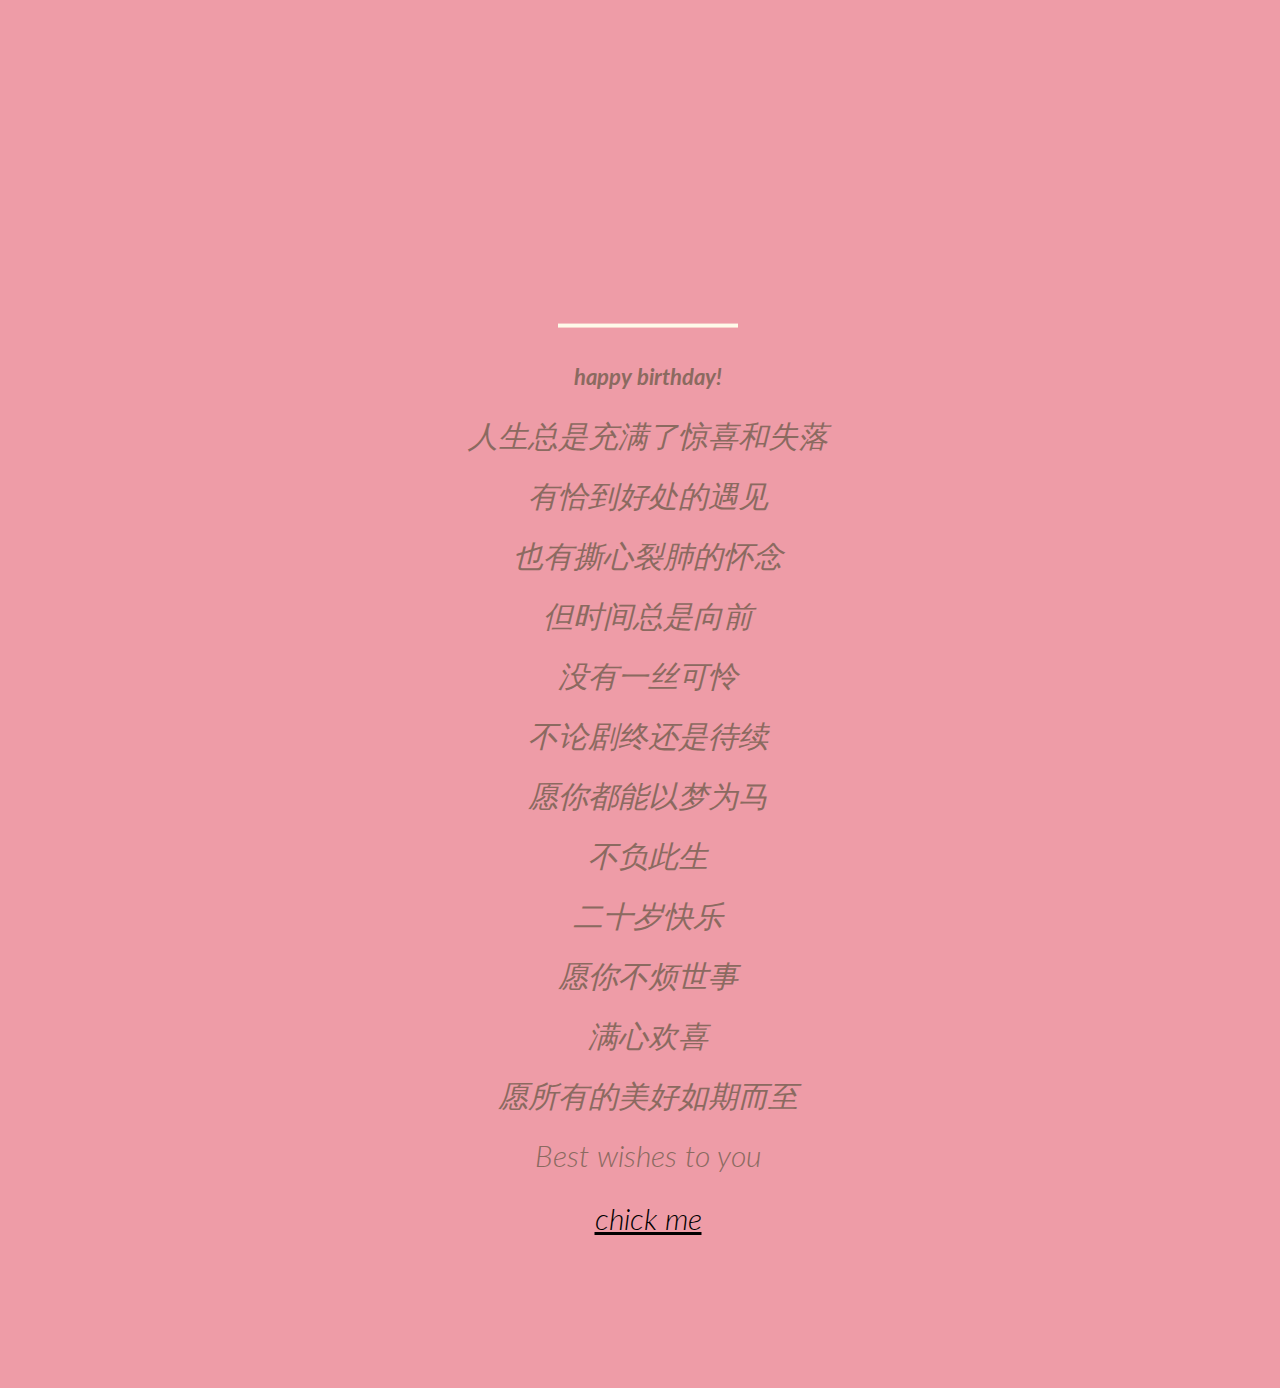
<file: lq(1)/index.html>
﻿<!DOCTYPE html>
<html>

<head>

  <meta charset="UTF-8">

  <title>Birthday cake</title>

    <link rel="stylesheet" href="css/style.css" media="screen" type="text/css" />
    <style>
        #wz{
            width: 100%;
            height: 800px;
        }
        #wz p{
            line-height: 30px;
            font-size: 30px;
            opacity: 1;
        }
        #wz a{
            color: black;
            font-size: 30px;
            animation: jx14 40s linear;
        }
        #wz p:nth-child(1){
            animation: jx 40s linear;
            -moz-animation:jx 40s linear ;

        }
        @keyframes jx {
            0%{
                opacity: 0;
            }
            17%{
                opacity: 0;
            }
            25%{
                opacity: 1;
            }
        }
        #wz p:nth-child(2){
            animation: jx2 40s linear;
        }
        @keyframes jx2 {
            0%{
                opacity: 0;
            }
            25%{
                opacity: 0;
            }
            30%{
                opacity: 1;
            }
        }
        #wz p:nth-child(3){
            animation: jx3 40s linear;
        }
        @keyframes jx3 {
            0% {
                opacity: 0;
            }
            30%{
                opacity: 0;
            }
            35%{
                opacity: 1;
            }
        }
        #wz p:nth-child(4){
            animation: jx4 40s linear;
        }
        @keyframes jx4 {
            0%{
                opacity: 0;
            }
            35%{
                opacity: 0;
            }
            40%{
                opacity: 1;
            }
        }
        #wz p:nth-child(5){
            animation: jx5 40s linear;
            -moz-animation:jx5 40s linear ;
        }
        @keyframes  jx5 {
            0%{
                opacity: 0;
            }
            40%{
                opacity: 0;
            }
            45%{
                opacity: 1;
            }
        }
        #wz p:nth-child(6){
            animation: jx6 40s linear;
        }
        @keyframes  jx6 {
            0%{
                opacity: 0;
            }
            45%{
                opacity: 0;
            }
            50%{
                opacity: 1;
            }
        }
        #wz p:nth-child(7){
            animation: jx7 40s linear;
        }
        @keyframes  jx7{
            0%{
                opacity: 0;
            }
            50%{
                opacity: 0;
            }
            55%{
                opacity: 1;
            }
        }
        #wz p:nth-child(8){
            animation: jx8 40s linear;
        }
        @keyframes  jx8{
            0%{
                opacity: 0;
            }
            55%{
                opacity: 0;
            }
            60%{
                opacity: 1;
            }
        }
        #wz p:nth-child(9){
            animation: jx9 40s linear;
        }
        @keyframes  jx9{
            0%{
                opacity: 0;
            }
            60%{
                opacity: 0;
            }
            65%{
                opacity: 1;
            }
        }
        #wz p:nth-child(10){
            animation: jx10 40s linear;
        }
        @keyframes  jx10{
            0%{
                opacity: 0;
            }
            65%{
                opacity: 0;
            }
            70%{
                opacity: 1;
            }
        }#wz p:nth-child(11){
             animation: jx11 40s linear;
         }
        @keyframes  jx11{
            0%{
                opacity: 0;
            }
            70%{
                opacity: 0;
            }
            75%{
                opacity: 1;
            }
        }#wz p:nth-child(12){
             animation: jx12 40s linear;
         }
        @keyframes  jx12{
            0%{
                opacity: 0;
            }
            75%{
                opacity: 0;
            }
            80%{
                opacity: 1;
            }
        }#wz p:nth-child(13){
             animation: jx13 40s linear;
         }
        @keyframes  jx13{
            0%{
                opacity: 0;
            }
            80%{
                opacity: 0;
            }
            85%{
                opacity: 1;
            }
        }
        @keyframes  jx14{
            0%{
                opacity: 0;
            }
            85%{
                opacity: 0;
            }
            90%{
                opacity: 1;
            }
        }
    </style>

</head>

<body>
<script>
    alert('带上耳机效果更棒哦~');
</script>
<audio src="b1.mp3"  autoplay="autoplay" loop="loop"  ></audio>
<div id="w">
  <div class="velas">
    <div class="fuego"></div>
    <div class="fuego"></div>
    <div class="fuego"></div>
    <div class="fuego"></div>
    <div class="fuego"></div>
</div>
  <div class="velas1">
      <div class="fuego"></div>
      <div class="fuego"></div>
      <div class="fuego"></div>
      <div class="fuego"></div>
      <div class="fuego"></div>
  </div>
  <div class="velas2">
      <div class="fuego"></div>
      <div class="fuego"></div>
      <div class="fuego"></div>
      <div class="fuego"></div>
      <div class="fuego"></div>
  </div>
<svg id="cake" version="1.1" x="0px" y="0px" width="200px" height="500px" viewBox="0 n0 200 500" eable-background="new 0 0 200 500" xml:space="preserve">
    <path fill="#a88679" d="M173.667-13.94c-49.298,0-102.782,0-147.334,0c-3.999,0-4-16.002,0-16.002
		c44.697,0,96.586,0,147.334,0C177.667-29.942,177.668-13.94,173.667-13.94z">
        <animate id="bizcocho_3" attributeName="d" calcMode="spline" keySplines="0 0 1 1; 0 0 1 1" begin="relleno_2.end" dur="0.3s" fill="freeze" values="
                          M173.667-13.94c-49.298,0-102.782,0-147.334,0c-3.999,0-4-16.002,0-16.002
		c44.697,0,96.586,0,147.334,0C177.667-29.942,177.668-13.94,173.667-13.94z
                          ;
                          M173.667,411.567c-47.995,12.408-102.955,12.561-147.334,0
		c-3.848-1.089-0.189-16.089,3.661-15.002c44.836,12.66,90.519,12.753,139.427,0.07
		C173.293,395.631,177.541,410.566,173.667,411.567z
                          ;
                          M173.667,427.569c-49.795,0-101.101,0-147.334,0c-3.999,0-4-16.002,0-16.002
		c46.385,0,97.539,0,147.334,0C177.668,411.567,177.667,427.569,173.667,427.569z
                          " />
    </path>
    <path fill="#8b6a60" d="M100-178.521c1.858,0,3.364,1.506,3.364,3.363c0,0,0,33.17,0,44.227
		c0,19.144,0,57.431,0,76.574c0,10.152,0,40.607,0,40.607c0,1.858-1.506,3.364-3.364,3.364l0,0c-1.858,0-3.364-1.506-3.364-3.364c0,0,0-30.455,0-40.607c0-19.144,0-57.432,0-76.575c0-11.057,0-44.226,0-44.226C96.636-177.015,98.142-178.521,100-178.521
		L100-178.521z">
        <animate id="relleno_2" attributeName="d" calcMode="spline" keySplines="0 0 1 1; 0 0 1 1; 0 0 0.58 1" begin="bizcocho_2.end" dur="0.5s" fill="freeze" values="
                          M100-178.521c1.858,0,3.364,1.506,3.364,3.363c0,0,0,33.17,0,44.227
		c0,19.144,0,57.431,0,76.574c0,10.152,0,40.607,0,40.607c0,1.858-1.506,3.364-3.364,3.364l0,0c-1.858,0-3.364-1.506-3.364-3.364c0,0,0-30.455,0-40.607c0-19.144,0-57.432,0-76.575c0-11.057,0-44.226,0-44.226C96.636-177.015,98.142-178.521,100-178.521
		L100-178.521z
                          ;
                          M100,267.257c1.858,0,3.364,1.506,3.364,3.363c0,0,0,33.17,0,44.227
		c0,19.143,0,57.43,0,76.574c0,10.151,0,40.606,0,40.606c0,1.858-1.506,3.364-3.364,3.364l0,0c-1.858,0-3.364-1.506-3.364-3.364
		c0,0,0-30.455,0-40.606c0-19.145,0-57.432,0-76.576c0-11.057,0-44.225,0-44.225C96.636,268.763,98.142,267.257,100,267.257
		L100,267.257z
                          ;
                          M93.928,405.433c-0.655,6.444-0.102,9.067,2.957,11.798c0,0,8.083,5.571,16.828,3.503
		c18.629-4.406,43.813,6.194,50.792,7.791c14.75,3.375,9.162,6.867,9.162,6.867c-2.412,2.258-58.328,0-73.667,0l0,0
		c-1.858,0-69.995,2.133-73.667,0c0,0-3.337-2.439,6.172-5.992c11.375-4.25,52.875,8.822,47.139-9.442
		c-6.333-20.167,5.226-21.514,5.226-21.514c3.435-0.915,12.78-6.663,10.923-0.546L93.928,405.433z
                          ;
                          M102.242,427.569c5.348,0,14.079,0,17.462,0c0,0,17.026,0,27.504,0
		c19.143,0,20.39-3.797,26.459,0c3,1.877,0,7.823,0,7.823c-2.412,2.258-58.328,0-73.667,0l0,0c-1.858,0-67.187,0-73.667,0
		c0,0-4.125-4.983,0-7.823c5.201-3.58,16.085,0,23.725,0c8.841,0,20.762,0,20.762,0c3.686,0,8.597,0,19.511,0H102.242z
                          " />
    </path>
    <path fill="#a88679" d="M173.667-15.929c-46.512,0-105.486,0-147.334,0c-3.999,0-4-16.002,0-16.002
		c43.566,0,97.96,0,147.334,0C177.667-31.931,177.666-15.929,173.667-15.929z">
        <animate id="bizcocho_2" attributeName="d" calcMode="spline" keySplines="0 0 1 1; 0 0 1 1; 0.25 0 0.58 1" begin="relleno_1.end" dur="0.5s" fill="freeze" values="
                          M173.667-15.929c-46.512,0-105.486,0-147.334,0c-3.999,0-4-16.002,0-16.002
		c43.566,0,97.96,0,147.334,0C177.667-31.931,177.666-15.929,173.667-15.929z
                          ;
                          M173.434,445.393c-47.269,8.001-105.245,8.001-147.334,0c-3.929-0.747-0.692-16.543,3.243-15.824
		c43.828,8.001,92.165,8.001,140.739,0C174.029,428.918,177.377,444.726,173.434,445.393z
                          ;
                          M173.667,449.514c-47.576-5.454-102.799-5.744-147.333,0c-3.966,0.512-3.938-15.297,0-16.002
		c43.683-7.823,97.646-8.026,147.333,0C177.616,434.15,177.642,449.969,173.667,449.514z
                          ;
                          M173.667,451.394c-49.298,0-102.782,0-147.334,0c-3.999,0-4-16.002,0-16.002
		c44.697,0,96.586,0,147.334,0C177.667,435.392,177.668,451.394,173.667,451.394z
                          " />
    </path>
    <path fill="#8b6a60" d="M101.368-73.685c0,12.164,0,15.18,0,28.519c0,22.702,0-13.661,0,8.304c0,14.48,0,18.233,0,30.512
		c0,1.753-2.958,1.847-2.958,0c0-12.68,0-16.277,0-30.401c0-21.983,0,11.66,0-8.305c0-13.027,0-15.992,0-28.628
		C98.411-75.883,101.368-75.592,101.368-73.685z">
        <animate id="relleno_1" attributeName="d" calcMode="spline" keySplines="0 0 1 1; 0 0 1 1; 0 0 0.6 1" begin="bizcocho_1.end" dur="0.5s" fill="freeze" values="
                          M101.368-73.685c0,12.164,0,15.18,0,28.519c0,22.702,0-13.661,0,8.304c0,14.48,0,18.233,0,30.512
		c0,1.753-2.958,1.847-2.958,0c0-12.68,0-16.277,0-30.401c0-21.983,0,11.66,0-8.305c0-13.027,0-15.992,0-28.628
		C98.411-75.883,101.368-75.592,101.368-73.685z
                          ;
                          M101.368,350.885c0,12.164,0,65.18,0,78.518c0,22.703,0-33.66,0-11.695c0,14.48,0,28.232,0,40.512
		c0,1.753-2.958,1.847-2.958,0c0-12.68,0-26.277,0-40.402c0-21.982,0,31.66,0,11.695c0-13.027,0-65.992,0-78.627
		C98.411,348.686,101.368,348.977,101.368,350.885z
                          ;
                          M128.38,447.567c37.626,6.312,39.303,13.658,26.833,12.833c-22.653-1.499-13.636-0.831-23.302-0.831
		c-14.48,0-17.884,0-30.163,0c-2.087,0-2.068,0-3.915,0c-13.333,0-8.963,0-23.088,0c-11.668,0-14.062,5.995-27.532,1.164
		c-12.629-4.529,38.667-3.167,46.833-17.333C100.077,432.94,105.546,443.736,128.38,447.567z
                          ;
                          M173.667,451.394c2.875,0,2.997,9.257,0,9.131c-22.662-0.956-32.09-0.956-41.756-0.956
		c-14.48,0-17.884,0-30.163,0c-2.087,0-2.068,0-3.915,0c-13.333,0-8.963,0-23.088,0c-11.668,0-34.99-0.294-48.412,1.831
		c-4.109,0.65-3.01-10.006,0-10.006C37.129,451.394,149.379,451.394,173.667,451.394z
                          " />
    </path>
    <path fill="#a88679" d="M173.667,21.571c-33.174,0-111.467,0-147.334,0c-4,0-4-16.002,0-16.002c39.836,0,105.982,0,147.334,0
		C177.668,5.569,177.667,21.571,173.667,21.571z">
        <animate id="bizcocho_1" attributeName="d" calcMode="spline" keySplines="0 0 1 1; 0 0 1 1; 0 0 1 1; 0.25 0 1 1; 0 0 1 1; 0.25 0 0.6 1" begin="2s" dur="0.8s" fill="freeze" values="
                          M173.667,21.571c-33.174,0-111.467,0-147.334,0c-4,0-4-16.002,0-16.002c39.836,0,105.982,0,147.334,0
		C177.668,5.569,177.667,21.571,173.667,21.571z
                          ;
                          M173.667,459.569c-33.197,16.002-110.782,16.002-147.334,0c-3.664-1.604,1.614-15.617,5.337-14.153
		c40.702,16.002,94.289,16.104,136.505,0.103C171.917,444.1,177.271,457.832,173.667,459.569z
                          ;
                          M171.817,475.571c-39.361-3.001-105.438-2.571-143.556,0c-3.991,0.27-7.377-14.736-3.387-15.014
		c41.553-2.888,104.421-3.121,150.51-0.233C179.378,460.574,175.806,475.875,171.817,475.571z
                          ;
                          M171.817,459.564c-38.8-12.188-104.504-13.762-143.556,0c-3.772,1.329-7.961-12.604-4.178-13.905
		c40.864-14.064,105.114-15.52,151.918-0.973C179.822,445.874,175.634,460.762,171.817,459.564z
                          ;
                          M173.667,475.571c-46.376-5.005-105.924-4.003-147.334,0c-3.981,0.385-3.479-15.421,0.479-16.002
		c43.087-6.327,97.705-7.083,146.855,0.438C177.621,460.613,177.644,476,173.667,475.571z
                          ;
                          M173.667,474.117c-46.376,1.866-105.638,2.01-147.334,0c-3.995-0.192-3.52-16.144,0.479-16.002
		c43.794,1.55,96.341,1.541,145.723,0C176.532,457.99,177.663,473.956,173.667,474.117z
                          ;
                          M173.667,475.571c-46.512,0-105.486,0-147.334,0c-3.999,0-4-16.002,0-16.002c43.566,0,97.96,0,147.334,0
		C177.667,459.569,177.666,475.571,173.667,475.571z
                          " />
    </path>
    <path fill="#fefae9" d="M104.812,113.216c0,3.119-2.164,5.67-4.812,5.67c-2.646,0-4.812-2.551-4.812-5.67c0-5.594,0-16.782,0-22.375
	c0-5.143,0-15.427,0-20.568c0-7.333,0-21.998,0-29.33c0-5.523,0-16.569,0-22.092c0-3.295,0-9.885,0-13.181
	C95.188,2.551,97.353,0,100,0c2.648,0,4.812,2.551,4.812,5.669c0,3.248,0,9.743,0,12.991c0,5.428,0,16.284,0,21.711
	c0,7.618,0,22.854,0,30.472c0,4.952,0,14.854,0,19.807C104.812,96.292,104.812,107.576,104.812,113.216z">
        <animate id="crema" attributeName="d" calcMode="spline" keySplines="0 0 1 1; 0 0 1 1; 0 0 1 1; 0.25 0 1 1; 0 0 1 1; 0 0 0.58 1" begin="bizcocho_3.end" dur="2s" fill="freeze" values="
                          M104.812,113.216c0,3.119-2.164,5.67-4.812,5.67c-2.646,0-4.812-2.551-4.812-5.67c0-5.594,0-16.782,0-22.375
	c0-5.143,0-15.427,0-20.568c0-7.333,0-21.998,0-29.33c0-5.523,0-16.569,0-22.092c0-3.295,0-9.885,0-13.181
	C95.188,2.551,97.353,0,100,0c2.648,0,4.812,2.551,4.812,5.669c0,3.248,0,9.743,0,12.991c0,5.428,0,16.284,0,21.711
	c0,7.618,0,22.854,0,30.472c0,4.952,0,14.854,0,19.807C104.812,96.292,104.812,107.576,104.812,113.216z
                          ;
                          M104.812,405.897c0,3.119-2.164,5.67-4.812,5.67c-2.646,0-4.812-2.551-4.812-5.67c0-5.594,0-16.782,0-22.376
	c0-5.143,0-15.426,0-20.568c0-7.332,0-21.997,0-29.33c0-5.522,0-16.568,0-22.092c0-3.295,0-9.885,0-13.181
	c0-3.118,2.165-5.669,4.812-5.669c2.648,0,4.812,2.551,4.812,5.669c0,3.247,0,9.743,0,12.991c0,5.428,0,16.283,0,21.711
	c0,7.618,0,22.854,0,30.473c0,4.951,0,14.854,0,19.807C104.812,388.972,104.812,400.256,104.812,405.897z
                          ;
                          M111.873,411.567c-3.119,0-9.226,0-11.874,0c-2.646,0-7.748,0-10.867,0c-7.086,0-12.698,0-18.292,0
	c-6.592,0-12.871,7.371-19.166,3.008c-10.043-6.961-7.776-10.169,2.991-17.745c12.61-8.873,27.713,1.994,25.919-7.531
	c-2.589-13.742,11.008-14.513,11.365-17.789c0.441-4.051,4.235-11.107,8.051-8.175c3.113,2.393,1.007,8.008,0,13.159
	c-1.871,9.569,8.058,2.113,9.494,14.155c2.592,21.732,21.184-0.675,29.309,7.976c5.216,5.553,18.413,5.552,15.426,12.942
	c-3.131,7.745-15.825-4.369-23.8,2.903C126.261,418.271,118.301,411.567,111.873,411.567z
                          ;
                          M111.873,411.567c-3.119,0-9.226,0-11.874,0c-2.646,0-9.734,4.069-12.853,4.069
	c-7.086,0-10.712-4.069-16.306-4.069c-6.592,0-12.12,6.013-19.166,3.008c-7.053-3.008-7.458,2.026-18.659,1.165
	c-6.832-0.525-7.522-3.034-7.533-6.265c-0.037-10.336,22.073-2.452,36.613-2.628c10.234-0.124,19.856-1.439,37.905-2.102
	c16.642-0.61,32.699,1.552,46.009,1.927c12.438,0.351,29.663-8.99,31.532,3.315c0.773,5.093-5.605,3.342-11.211,9.579
	c-5.093,5.667-7.59-4.605-12.965-3.832c-8.269,1.189-14.962-8.537-22.937-1.265C126.261,418.271,118.301,411.567,111.873,411.567z
                          ;
                          M110.946,413.652c-2.904-1.137-8.405-2.748-12.446-0.97c-6.099,2.685-7.273,10.358-13.253,8.242
	c-7.843-2.775-8.953-5.008-14.546-5.01c-24.653-0.011-4.849,26.507-18.264,26.507c-12.377,0,5.791-33.537-19.422-26.682
	c-7.703,2.095-9.806-0.942-9.817-4.173c-0.037-10.336,24.357-4.544,38.897-4.72c10.234-0.124,19.856-1.439,37.905-2.102
	c16.642-0.61,32.699,1.552,46.009,1.927c12.438,0.351,28.973-8.865,31.532,3.315c1.449,6.896,0.318,15.624-3.874,15.624
	c-7.619,0-1.788-15.192-19.243-7.111c-7.581,3.51-15.963-9.738-26.669,1.066C120.644,426.744,118.381,416.561,110.946,413.652z
                          ;
                          M111.547,413.9c-2.969-0.956-8.775-0.949-13.167-0.5c-14.667,1.5-8.325,16.508-14.667,16.666
	c-6.667,0.166-0.167-13.5-13.013-14.151c-30.471-1.545-5.572,46.651-18.987,46.651c-12.377,0,10.333-50.166-18.667-44.5
	c-7.835,1.531-9.537-1.417-9.548-4.647c-0.037-10.336,23.675-5.177,38.215-5.353c10.234-0.124,20.618-1.671,38.667-2.333
	c16.642-0.61,32.023,1.458,45.333,1.833c12.438,0.351,33.819-8.431,33.199,4.001c-0.532,10.666,0.414,26.166-5.245,25.833
	c-7.606-0.447-2.954-31.5-19.243-18.899c-7.985,6.177-17.658-5.969-27.377,5.732C118.88,434.066,121.38,417.067,111.547,413.9z
                          ;
                          M111.547,415.233c-6.667-0.834-9.667,4.667-13.833,3.333c-19.649-6.291-8.158,22.176-14.5,22.334
	c-6.667,0.166,2.833-18-13.333-22.167c-29.544-7.615-9.667,43.833-20.167,43.833c-10.333,0,8.004-55.006-16.833-39
	c-7.5,4.833-9.508-3.78-9.299-7.004c0.799-12.329,23.592-7.153,38.132-7.329c10.234-0.124,20.238-1.505,38.287-2.167
	c16.642-0.61,32.903,1.125,46.213,1.5c12.438,0.351,35.058-5.579,31.863,6.451c-5.532,20.833,1.25,28.216-4.409,27.883
	c-7.606-0.447-6.058-37.895-20.62-23.333c-10.167,10.166-15.972-0.747-25,12C119.547,443.568,121.798,416.515,111.547,415.233z
                          " />
    </path>
    <rect x="10" y="475.571" fill="#fefae9" width="180" height="4" />
</svg>
<div class="text">
  <h1>happy birthday!</h1>
  <p></p>
    <div id="wz">
        <p>人生总是充满了惊喜和失落</p>
        <p>有恰到好处的遇见</p>
        <p>也有撕心裂肺的怀念</p>
        <p>但时间总是向前</p>
        <p>没有一丝可怜</p>
        <p>不论剧终还是待续</p>
        <p>愿你都能以梦为马</p>
        <p>不负此生</p>
        <p>二十岁快乐</p>
        <p>愿你不烦世事</p>
        <p>满心欢喜</p>
        <p>愿所有的美好如期而至</p>
        <p>Best wishes to you</p>
        <a href="生日.html">chick me</a>
    </div>
</div>
</div>
</body>
</html>
</file>
<file: lq(1)/css/style.css>
@import url(http://fonts.googleapis.com/css?family=Lato:300italic);
html,
body {
  width: 100%;
  height: 100%;
}

body {
  background: #ee9ca7;
}


#cake {
  display: block;
  position: relative;
  margin: -10em auto 0 auto;
}

/* ============================================== Candle
*/
.velas1{
  background: #ffffff;
  border-radius: 10px;
  position: absolute;
  top: 228px;
  left: 53.5%;
  margin-left: -2.5px;
  margin-top: -8.33333333px;
  width: 5px;
  height: 35px;
  -webkit-transform: translateY(-300px);
  -ms-transform: translateY(-300px);
  transform: translateY(-300px);
  -webkit-backface-visibility: hidden;
  -ms-backface-visibility: hidden;
  backface-visibility: hidden;
  -webkit-animation: in 500ms 6s ease-out forwards;
  animation: in 500ms 6s ease-out forwards;
}
.velas2{
  background: #ffffff;
  border-radius: 10px;
  position: absolute;
  top: 228px;
  left: 47.5%;
  margin-left: -2.5px;
  margin-top: -8.33333333px;
  width: 5px;
  height: 35px;
  -webkit-transform: translateY(-300px);
  -ms-transform: translateY(-300px);
  transform: translateY(-300px);
  -webkit-backface-visibility: hidden;
  -ms-backface-visibility: hidden;
  backface-visibility: hidden;
  -webkit-animation: in 500ms 6s ease-out forwards;
  animation: in 500ms 6s ease-out forwards;
}
.velas {
  background: #ffffff;
  border-radius: 10px;
  position: absolute;
  top: 228px;
  left: 50.5%;
  margin-left: -2.5px;
  margin-top: -8.33333333px;
  width: 5px;
  height: 35px;
  -webkit-transform: translateY(-300px);
  -ms-transform: translateY(-300px);
  transform: translateY(-300px);
  -webkit-backface-visibility: hidden;
  -ms-backface-visibility: hidden;
  backface-visibility: hidden;
  -webkit-animation: in 500ms 6s ease-out forwards;
  animation: in 500ms 6s ease-out forwards;
}

.velas:after,
.velas:before {
  background: rgba(255, 0, 0, 0.4);
  content: "";
  position: absolute;
  width: 100%;
  height: 2.22222222px;
}
.velas1:after,
.velas1:before {
  background: rgba(255, 0, 0, 0.4);
  content: "";
  position: absolute;
  width: 100%;
  height: 2.22222222px;
}
.velas2:after,
.velas2:before {
  background: rgba(255, 0, 0, 0.4);
  content: "";
  position: absolute;
  width: 100%;
  height: 2.22222222px;
}
.velas1:after {
  top: 25%;
  left: 0;
}

.velas1:before {
  top: 45%;
  left: 0;
}
.velas2:after {
  top: 25%;
  left: 0;
}

.velas2:before {
  top: 45%;
  left: 0;
}

.velas:after {
  top: 25%;
  left: 0;
}

.velas:before {
  top: 45%;
  left: 0;
}

/* ============================================== Fire
*/
.fuego {
  border-radius: 100%;
  position: absolute;
  top: -20px;
  left: 50.5%;
  margin-left: -2.2px;
  width: 6.66666667px;
  height: 18px;
}

.fuego:nth-child(1) {
  -webkit-animation: fuego 2s 6.5s infinite;
  animation: fuego 2s 6.5s infinite;
}

.fuego:nth-child(2) {
  -webkit-animation: fuego 1.5s 6.5s infinite;
  animation: fuego 1.5s 6.5s infinite;
}

.fuego:nth-child(3) {
  -webkit-animation: fuego 1s 6.5s infinite;
  animation: fuego 1s 6.5s infinite;
}

.fuego:nth-child(4) {
  -webkit-animation: fuego 0.5s 6.5s infinite;
  animation: fuego 0.5s 6.5s infinite;
}

.fuego:nth-child(5) {
  -webkit-animation: fuego 0.2s 6.5s infinite;
  animation: fuego 0.2s 6.5s infinite;
}

/* ============================================== Animation Fire
*/
@-webkit-keyframes fuego {
  0%, 100% {
    background: rgba(254, 248, 97, 0.5);
    -webkit-box-shadow: 0 0 40px 10px rgba(248, 233, 209, 0.2);
    box-shadow: 0 0 40px 10px rgba(248, 233, 209, 0.2);
    -webkit-transform: translateY(0) scale(1);
    transform: translateY(0) scale(1);
  }

  50% {
    background: rgba(255, 50, 0, 0.1);
    -webkit-box-shadow: 0 0 40px 20px rgba(248, 233, 209, 0.2);
    box-shadow: 0 0 40px 20px rgba(248, 233, 209, 0.2);
    -webkit-transform: translateY(-20px) scale(0);
    transform: translateY(-20px) scale(0);
  }
}
@keyframes fuego {
  0%, 100% {
    background: rgba(254, 248, 97, 0.5);
    -webkit-box-shadow: 0 0 40px 10px rgba(248, 233, 209, 0.2);
    box-shadow: 0 0 40px 10px rgba(248, 233, 209, 0.2);
    -webkit-transform: translateY(0) scale(1);
    transform: translateY(0) scale(1);
  }

  50% {
    background: rgba(255, 50, 0, 0.1);
    -webkit-box-shadow: 0 0 40px 20px rgba(248, 233, 209, 0.2);
    box-shadow: 0 0 40px 20px rgba(248, 233, 209, 0.2);
    -webkit-transform: translateY(-20px) scale(0);
    transform: translateY(-20px) scale(0);
  }
}
@-webkit-keyframes in {
  to {
    -webkit-transform: translateY(0);
    transform: translateY(0);
  }
}
@keyframes in {
  to {
    -webkit-transform: translateY(0);
    transform: translateY(0);
  }
}
.text {
  color: #8b6a60;
  font-family: 'Lato', sans-serif;
  font-weight: 300;
  font-style: italic;
  text-align: center;
}
.text h1 {
  font-size: 1.4em;
}


/*文字动画*/
#wz{
  width: 100%;
  height: 800px;
}
#wz p{
  line-height: 30px;
  font-size: 30px;
  opacity: 1;
}
#wz a{
  color: black;
  font-size: 30px;
  animation: jx14 40s linear;
}
#wz p:nth-child(1){
  animation: jx 40s linear;
  -moz-animation:jx 40s linear ;

}
@keyframes jx {
  0%{
    opacity: 0;
  }
  17%{
    opacity: 0;
  }
  25%{
    opacity: 1;
  }
}
#wz p:nth-child(2){
  animation: jx2 40s linear;
}
@keyframes jx2 {
  0%{
    opacity: 0;
  }
  25%{
    opacity: 0;
  }
  30%{
    opacity: 1;
  }
}
#wz p:nth-child(3){
  animation: jx3 40s linear;
}
@keyframes jx3 {
  0% {
    opacity: 0;
  }
  30%{
    opacity: 0;
  }
  35%{
    opacity: 1;
  }
}
#wz p:nth-child(4){
  animation: jx4 40s linear;
}
@keyframes jx4 {
  0%{
    opacity: 0;
  }
  35%{
    opacity: 0;
  }
  40%{
    opacity: 1;
  }
}
#wz p:nth-child(5){
  animation: jx5 40s linear;
  -moz-animation:jx5 40s linear ;
}
@keyframes  jx5 {
  0%{
    opacity: 0;
  }
  40%{
    opacity: 0;
  }
  45%{
    opacity: 1;
  }
}
#wz p:nth-child(6){
  animation: jx6 40s linear;
}
@keyframes  jx6 {
  0%{
    opacity: 0;
  }
  45%{
    opacity: 0;
  }
  50%{
    opacity: 1;
  }
}
#wz p:nth-child(7){
  animation: jx7 40s linear;
}
@keyframes  jx7{
  0%{
    opacity: 0;
  }
  50%{
    opacity: 0;
  }
  55%{
    opacity: 1;
  }
}
#wz p:nth-child(8){
  animation: jx8 40s linear;
}
@keyframes  jx8{
  0%{
    opacity: 0;
  }
  55%{
    opacity: 0;
  }
  60%{
    opacity: 1;
  }
}
#wz p:nth-child(9){
  animation: jx9 40s linear;
}
@keyframes  jx9{
  0%{
    opacity: 0;
  }
  60%{
    opacity: 0;
  }
  65%{
    opacity: 1;
  }
}
#wz p:nth-child(10){
  animation: jx10 40s linear;
}
@keyframes  jx10{
  0%{
    opacity: 0;
  }
  65%{
    opacity: 0;
  }
  70%{
    opacity: 1;
  }
}#wz p:nth-child(11){
   animation: jx11 40s linear;
 }
@keyframes  jx11{
  0%{
    opacity: 0;
  }
  70%{
    opacity: 0;
  }
  75%{
    opacity: 1;
  }
}#wz p:nth-child(12){
   animation: jx12 40s linear;
 }
@keyframes  jx12{
  0%{
    opacity: 0;
  }
  75%{
    opacity: 0;
  }
  80%{
    opacity: 1;
  }
}#wz p:nth-child(13){
   animation: jx13 40s linear;
 }
@keyframes  jx13{
  0%{
    opacity: 0;
  }
  80%{
    opacity: 0;
  }
  85%{
    opacity: 1;
  }
}
@keyframes  jx14{
  0%{
    opacity: 0;
  }
  85%{
    opacity: 0;
  }
  90%{
    opacity: 1;
  }
}
</file>
